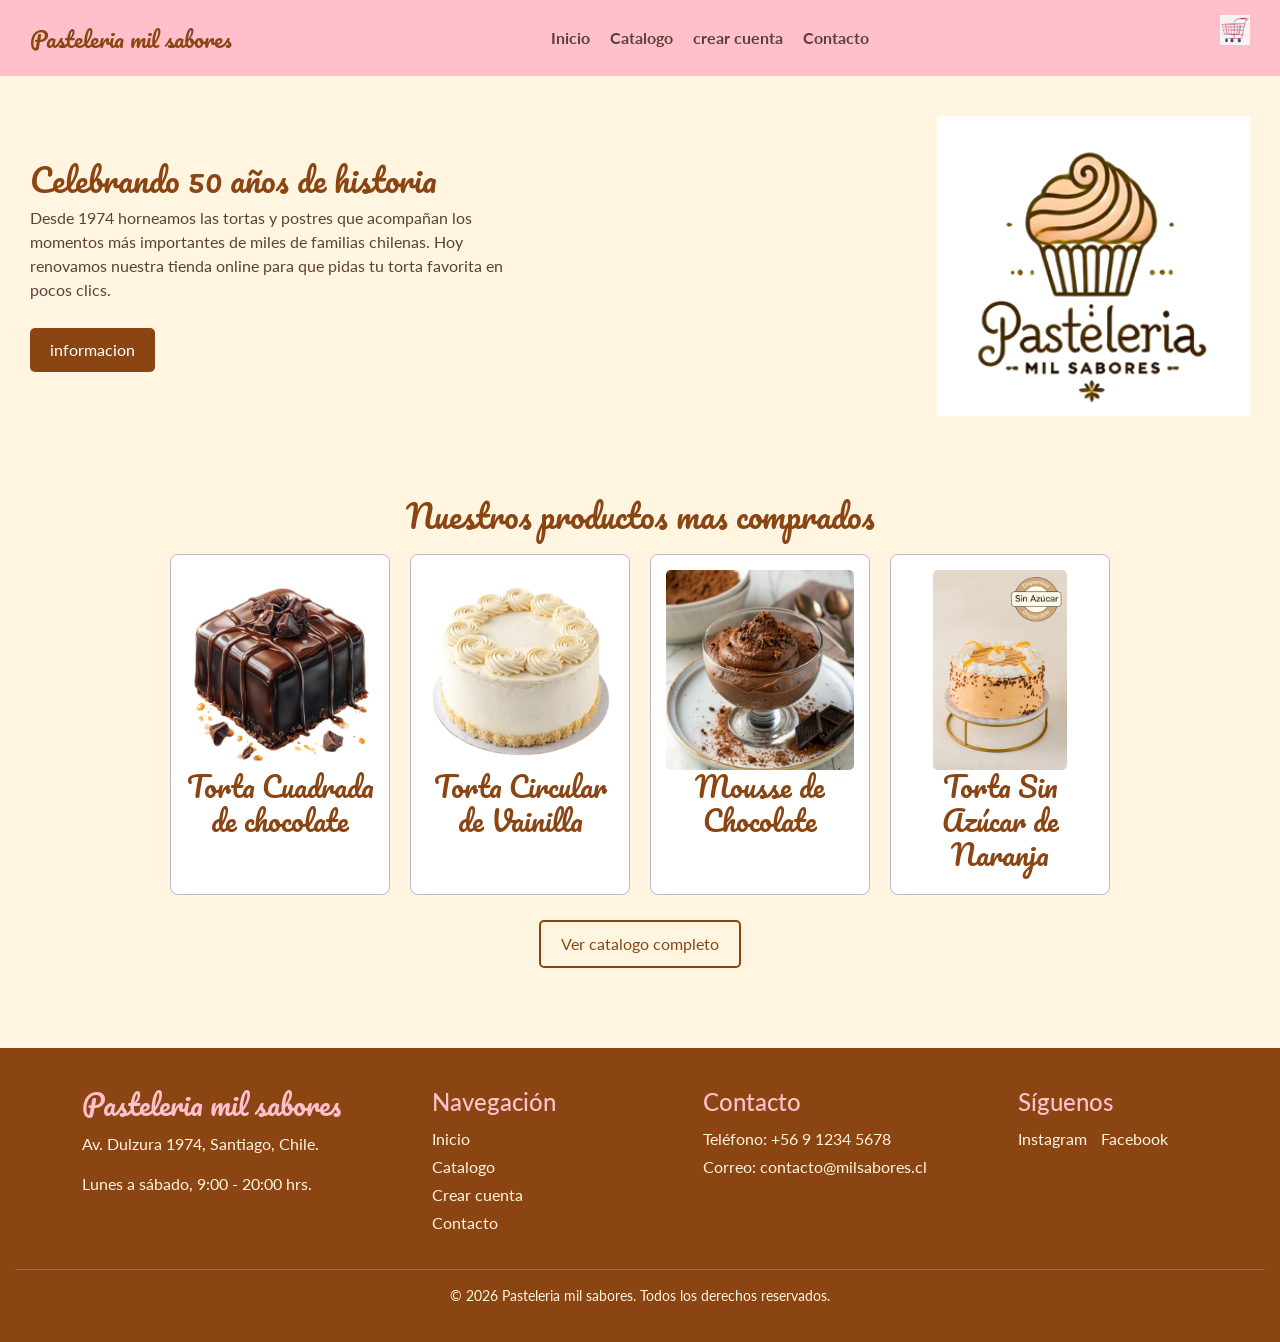
<file: index.html>
<!DOCTYPE html>
<html lang="en">
<head>
    <meta charset="UTF-8">
    <meta name="viewport" content="width=device-width, initial-scale=1.0">
    <link rel="stylesheet" href="https://cdn.jsdelivr.net/npm/bootstrap@5.3.8/dist/css/bootstrap.min.css">
    <link rel="stylesheet" href="style.css">
    <link rel="preconnect" href="https://fonts.googleapis.com">
    <link href="https://fonts.googleapis.com/css2?family=Lato:wght@400;700&family=Pacifico&display=swap" rel="stylesheet">
    <title>Pasteleria mil sabores</title>
</head>


<body>
  <header>
    <a href="index.html" class="logo">Pasteleria mil sabores</a>
    <nav id="nav-menu">
      <a href="index.html">Inicio</a>
      <a href="catalogo.html">Catalogo</a>
      <a href="crear-cuenta.html">crear cuenta</a>
      <a href="contacto.html">Contacto</a>
    </nav>
    <button id="menu-btn">Menu</button>
    <div>
      <ul>
        <li class="submenu">
          <img height="30px" src="img/carrito.jpg" id="img-carrito" alt="carrito">
          <div id="carrito">
            <table id="lista-carrito">
              <thead>
                <tr>
                  <th>imagen</th>
                  <th>nombre</th>
                  <th>precio</th>
                  <th></th>
                </tr>
              </thead>
              <tbody></tbody>
            </table>
            <a href="#" class="btn-3 btn-vaciar-carrito">Vaciar Carrito</a>
            <a href="carrito.html" class="btn-1 btn-ver-carrito">Ver carrito completo</a>
          </div>
        </li>
      </ul>
    </div>
  </header>

<main>
    <section id="inicio" class="Presentacion-tienda">
      <div class="contenido">
        <h1>Celebrando 50 años de historia</h1>
        <p>Desde 1974 horneamos las tortas y postres que acompañan los momentos más importantes
        de miles de familias chilenas. Hoy renovamos nuestra tienda online para que pidas
        tu torta favorita en pocos clics.</p>

        <a href="informacion.html" class="btn-1">informacion</a>
      </div>

      <img height="300px" src="img/pasteleria mil sabores.png">
    </section>

    <section class="productos-destacados container">
        <h2>Nuestros productos mas comprados</h2>
        <div class="productos-content">

          <div class="Tortas-Cuadradas">
            <img height="200px" src="img/Torta Cuadrada de Chocolate.webp" alt="">
            <h3>Torta Cuadrada de chocolate</h3>
          </div>

          <div class="Tortas-Circulares">
            <img height="200px" src="img/Torta Circular de Vainilla.png" alt="">
            <h3>Torta Circular de Vainilla</h3>
          </div>

          <div class="Postres-Individuales">
            <img height="200px" src="img/mousse-de-chocolate.webp" alt="">
            <h3>Mousse de Chocolate</h3>
          </div>

          <div class="Productos-Sin-Azúcar">
            <img height="200px" src="img/torta-naranja-sin-azucar.webp" alt="">
            <h3>Torta Sin Azúcar de Naranja</h3>
          </div>

        </div>

        <a href="catalogo.html" class="btn-2">Ver catalogo completo</a>
    </section>


</main>

<footer class="site-footer">
  <div class="footer-content container">

    <div class="footer-col">
      <h3>Pasteleria mil sabores</h3>
      <p>Av. Dulzura 1974, Santiago, Chile.</p>
      <p>Lunes a sábado, 9:00 - 20:00 hrs.</p>
    </div>

    <div class="footer-col">
      <h4>Navegación</h4>
      <ul>
        <li><a href="index.html">Inicio</a></li>
        <li><a href="catalogo.html">Catalogo</a></li>
        <li><a href="crear-cuenta.html">Crear cuenta</a></li>
        <li><a href="contacto.html">Contacto</a></li>
      </ul>
    </div>

    <div class="footer-col">
      <h4>Contacto</h4>
      <ul>
        <li>Teléfono: +56 9 1234 5678</li>
        <li>Correo: contacto@milsabores.cl</li>
      </ul>
    </div>

    <div class="footer-col">
      <h4>Síguenos</h4>
      <div class="footer-social">
        <a href="https://instagram.com" target="_blank" rel="noopener">Instagram</a>
        <a href="https://facebook.com" target="_blank" rel="noopener">Facebook</a>
      </div>
    </div>

  </div>

  <p class="footer-copy">&copy; 2026 Pasteleria mil sabores. Todos los derechos reservados.</p>
</footer>


<script src="https://cdn.jsdelivr.net/npm/bootstrap@5.3.8/dist/js/bootstrap.bundle.min.js"></script>
<script src="function.js"></script>


</body>
</html>
</file>
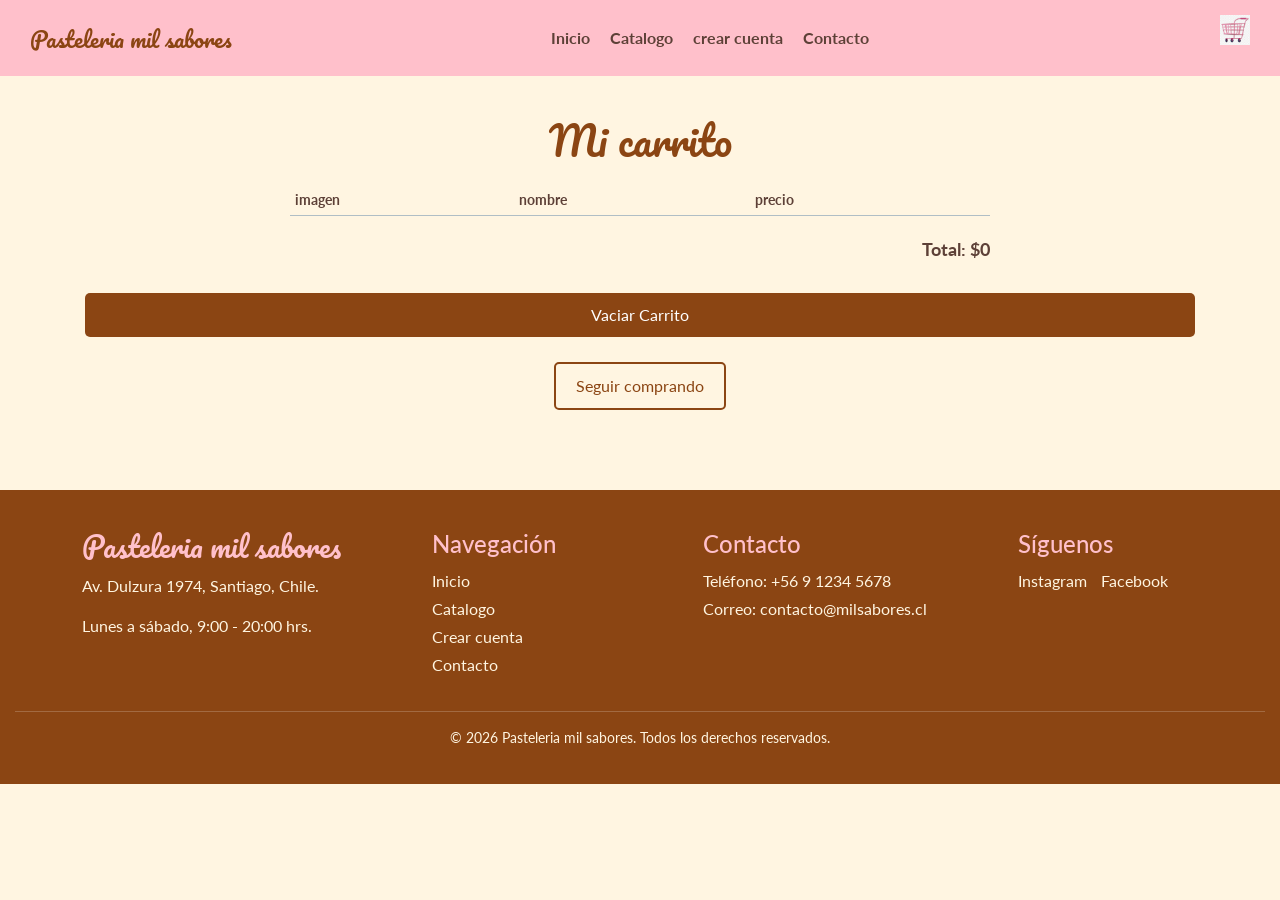
<file: carrito.html>
<!DOCTYPE html>
<html lang="en">
<head>
    <meta charset="UTF-8">
    <meta name="viewport" content="width=device-width, initial-scale=1.0">
    <link rel="stylesheet" href="https://cdn.jsdelivr.net/npm/bootstrap@5.3.8/dist/css/bootstrap.min.css">
    <link rel="stylesheet" href="style.css">
    <link rel="preconnect" href="https://fonts.googleapis.com">
    <link href="https://fonts.googleapis.com/css2?family=Lato:wght@400;700&family=Pacifico&display=swap" rel="stylesheet">
    <title>Carrito - Pasteleria mil sabores</title>
</head>
<body>
  <header>
    <a href="index.html" class="logo">Pasteleria mil sabores</a>
    <nav id="nav-menu">
      <a href="index.html">Inicio</a>
      <a href="catalogo.html">Catalogo</a>
      <a href="crear-cuenta.html">crear cuenta</a>
      <a href="contacto.html">Contacto</a>
    </nav>
    <button id="menu-btn">Menu</button>
    <div>
      <ul>
        <li class="submenu">
          <img height="30px" src="img/carrito.jpg" id="img-carrito" alt="carrito">
          <div id="carrito">
            <table id="lista-carrito">
              <thead>
                <tr>
                  <th>imagen</th>
                  <th>nombre</th>
                  <th>precio</th>
                  <th></th>
                </tr>
              </thead>
              <tbody></tbody>
            </table>
            <a href="#" class="btn-3 btn-vaciar-carrito">Vaciar Carrito</a>
            <a href="carrito.html" class="btn-1 btn-ver-carrito">Ver carrito completo</a>
          </div>
        </li>
      </ul>
    </div>
  </header>

  <main>
    <section class="container pagina-carrito">
      <h1>Mi carrito</h1>

      <table id="lista-carrito-pagina">
        <thead>
          <tr>
            <th>imagen</th>
            <th>nombre</th>
            <th>precio</th>
            <th></th>
          </tr>
        </thead>
        <tbody></tbody>
      </table>

      <p id="total-carrito">Total: $0</p>

      <a href="#" class="btn-3 btn-vaciar-carrito">Vaciar Carrito</a>
      <a href="catalogo.html" class="btn-2">Seguir comprando</a>
    </section>
  </main>

  <footer class="site-footer">
    <div class="footer-content container">

      <div class="footer-col">
        <h3>Pasteleria mil sabores</h3>
        <p>Av. Dulzura 1974, Santiago, Chile.</p>
        <p>Lunes a sábado, 9:00 - 20:00 hrs.</p>
      </div>

      <div class="footer-col">
        <h4>Navegación</h4>
        <ul>
          <li><a href="index.html">Inicio</a></li>
          <li><a href="catalogo.html">Catalogo</a></li>
          <li><a href="crear-cuenta.html">Crear cuenta</a></li>
          <li><a href="contacto.html">Contacto</a></li>
        </ul>
      </div>

      <div class="footer-col">
        <h4>Contacto</h4>
        <ul>
          <li>Teléfono: +56 9 1234 5678</li>
          <li>Correo: contacto@milsabores.cl</li>
        </ul>
      </div>

      <div class="footer-col">
        <h4>Síguenos</h4>
        <div class="footer-social">
          <a href="https://instagram.com" target="_blank" rel="noopener">Instagram</a>
          <a href="https://facebook.com" target="_blank" rel="noopener">Facebook</a>
        </div>
      </div>

    </div>

    <p class="footer-copy">&copy; 2026 Pasteleria mil sabores. Todos los derechos reservados.</p>
  </footer>

  <script src="https://cdn.jsdelivr.net/npm/bootstrap@5.3.8/dist/js/bootstrap.bundle.min.js"></script>
  <script src="function.js"></script>
</body>
</html>
</file>
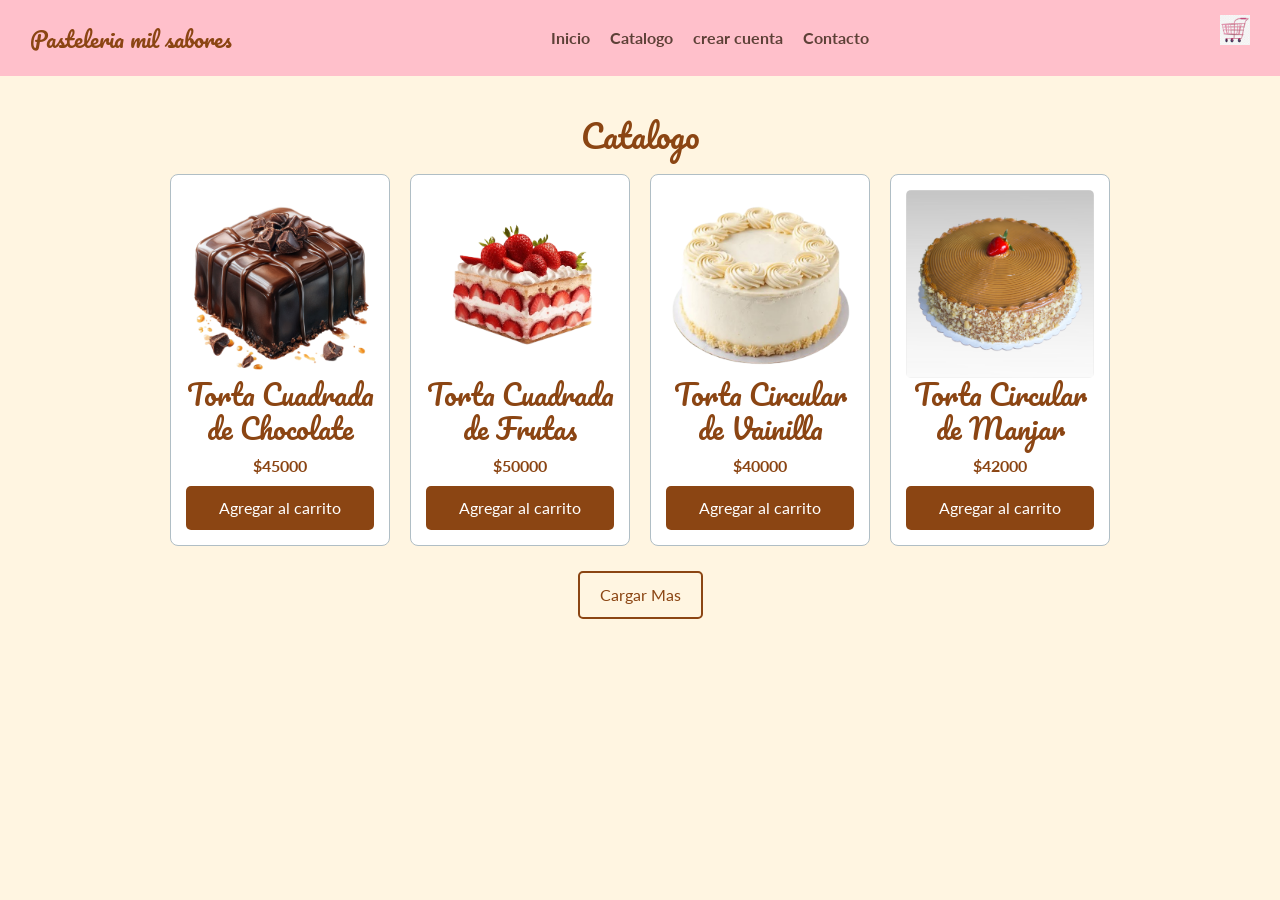
<file: catalogo.html>
<!DOCTYPE html>
<html lang="en">
<head>
    <meta charset="UTF-8">
    <meta name="viewport" content="width=device-width, initial-scale=1.0">
    <title>Catalogo</title>
    <link rel="stylesheet" href="https://cdn.jsdelivr.net/npm/bootstrap@5.3.8/dist/css/bootstrap.min.css">
    <link rel="stylesheet" href="style.css">
    <link rel="preconnect" href="https://fonts.googleapis.com">
    <link href="https://fonts.googleapis.com/css2?family=Lato:wght@400;700&family=Pacifico&display=swap" rel="stylesheet">  
</head>
<body>

    <header>
    <a href="index.html" class="logo">Pasteleria mil sabores</a>
    <nav id="nav-menu">
      <a href="index.html">Inicio</a>
      <a href="catalogo.html">Catalogo</a>
      <a href="crear-cuenta.html">crear cuenta</a>
      <a href="contacto.html">Contacto</a>
    </nav>
    <button id="menu-btn">Menu</button>
    <div>
      <ul>
        <li class="submenu"> 
          <img height= "30px" src="img/carrito.jpg" id="img-carrito" alt="carrito">
          <div id="carrito">
            <table id="lista-carrito">
              <thead>
                <tr>
                  <th>imagen</th>
                  <th>nombre</th>
                  <th>precio</th>
                  <th></th>
                </tr>
              </thead>
              <tbody></tbody>
            </table>
            <a href="#" class="btn-3 btn-vaciar-carrito">Vaciar Carrito</a>
            <a href="carrito.html" class="btn-1 btn-ver-carrito">Ver carrito completo</a>
          </div>
        </li>
      </ul>
    </div>
  </header>

    <main>
    <section class="productos container">

      <h2>Catalogo</h2>

      <div class="box-container" id="lista-1">

        <div class="box">
          <img src="img/Torta Cuadrada de Chocolate.webp" alt="">
          <div class="product-txt">
            <h3>Torta Cuadrada de Chocolate</h3>
            <p class="precio">$45000</p>
            <a href="#" class="agregar-carrito btn-3" data-id="1">Agregar al carrito</a>
          </div>
        </div>

        <div class="box">
          <img src="img/Torta Cuadrada de Frutas.png" alt="">
          <div class="product-txt">
            <h3>Torta Cuadrada de Frutas</h3>
            <p class="precio">$50000</p>
            <a href="#" class="agregar-carrito btn-3" data-id="1">Agregar al carrito</a>
          </div>
        </div>

        <div class="box">
          <img src="img/Torta Circular de Vainilla.png" alt="">
          <div class="product-txt">
            <h3>Torta Circular de Vainilla</h3>
            <p class="precio">$40000</p>
            <a href="#" class="agregar-carrito btn-3" data-id="1">Agregar al carrito</a>
          </div>
        </div>

        <div class="box">
          <img src="img/Torta Circular de Manjar.png" alt="">
          <div class="product-txt">
            <h3>Torta Circular de Manjar</h3>
            <p class="precio">$42000</p>
            <a href="#" class="agregar-carrito btn-3" data-id="1">Agregar al carrito</a>
          </div>
        </div>

        <div class="box">
          <img src="img/mousse-de-chocolate.webp" alt="">
          <div class="product-txt">
            <h3>mousse-de-chocolate</h3>
            <p class="precio">$5000</p>
            <a href="#" class="agregar-carrito btn-3" data-id="1">Agregar al carrito</a>
          </div>
        </div>

        <div class="box">
          <img src="img/Tiramisú Clásico.jpg" alt="">
          <div class="product-txt">
            <h3>Tiramisú Clásico</h3>
            <p class="precio">$5500</p>
            <a href="#" class="agregar-carrito btn-3" data-id="1">Agregar al carrito</a>
          </div>
        </div>

        <div class="box">
          <img src="img/torta-naranja-sin-azucar.webp" alt="">
          <div class="product-txt">
            <h3>Torta Sin Azúcar de Naranja</h3>
            <p class="precio">$48000</p>
            <a href="#" class="agregar-carrito btn-3" data-id="1">Agregar al carrito</a>
          </div>
        </div>

        <div class="box">
          <img src="img/Cheesecake Sin Azúcar.webp" alt="">
          <div class="product-txt">
            <h3>Cheesecake Sin Azúcar</h3>
            <p class="precio">$47000</p>
            <a href="#" class="agregar-carrito btn-3" data-id="1">Agregar al carrito</a>
          </div>
        </div>

        <div class="box">
          <img src="img/empanada-de-manzana-4.png" alt="">
          <div class="product-txt">
            <h3>Empanada de Manzana</h3>
            <p class="precio">$3000</p>
            <a href="#" class="agregar-carrito btn-3" data-id="1">Agregar al carrito</a>
          </div>
        </div>

        <div class="box">
          <img src="img/Torta-de-santiago-1fp.jpg" alt="">
          <div class="product-txt">
            <h3>Tarta de Santiago</h3>
            <p class="precio">$6000</p>
            <a href="#" class="agregar-carrito btn-3" data-id="1">Agregar al carrito</a>
          </div>
        </div>

        <div class="box">
          <img src="img/Brownie-vegano-danzadefogones.com_.jpg" alt="">
          <div class="product-txt">
            <h3>Brownie Sin Gluten</h3>
            <p class="precio">$4000</p>
            <a href="#" class="agregar-carrito btn-3" data-id="1">Agregar al carrito</a>
          </div>
        </div>

        <div class="box">
          <img src="img/como_hacer_pan_sin_gluten_23081_orig.jpg" alt="">
          <div class="product-txt">
            <h3>Pan Sin Gluten</h3>
            <p class="precio">$3500</p>
            <a href="#" class="agregar-carrito btn-3" data-id="1">Agregar al carrito</a>
          </div>
        </div>

        <div class="box">
          <img src="img/tarta-vegana-de-chocolate.jpg" alt="">
          <div class="product-txt">
            <h3>Torta Vegana de Chocolate</h3>
            <p class="precio">$50000</p>
            <a href="#" class="agregar-carrito btn-3" data-id="1">Agregar al carrito</a>
          </div>
        </div>

        <div class="box">
          <img src="img/Galletas Veganas de Avena.jpg" alt="">
          <div class="product-txt">
            <h3>Galletas Veganas de Avena</h3>
            <p class="precio">$4500</p>
            <a href="#" class="agregar-carrito btn-3" data-id="1">Agregar al carrito</a>
          </div>
        </div>

        <div class="box">
          <img src="img/Torta Especial de cum.webp" alt="">
          <div class="product-txt">
            <h3>Torta Especial de Cumpleaños</h3>
            <p class="precio">$55000</p>
            <a href="#" class="agregar-carrito btn-3" data-id="1">Agregar al carrito</a>
          </div>
        </div>

        <div class="box">
          <img src="img/Torta Especial de Boda .jpeg" alt="">
          <div class="product-txt">
            <h3>Torta Especial de Boda</h3>
            <p class="precio">$60000</p>
            <a href="#" class="agregar-carrito btn-3" data-id="1">Agregar al carrito</a>
          </div>
        </div>

      </div>

      <div class="btn-2" id="load-more">Cargar Mas</div>
    </section>
    </main>

    <script src="https://cdn.jsdelivr.net/npm/bootstrap@5.3.8/dist/js/bootstrap.bundle.min.js"></script>
    <script src="function.js"></script>
</body>
</html>
</file>
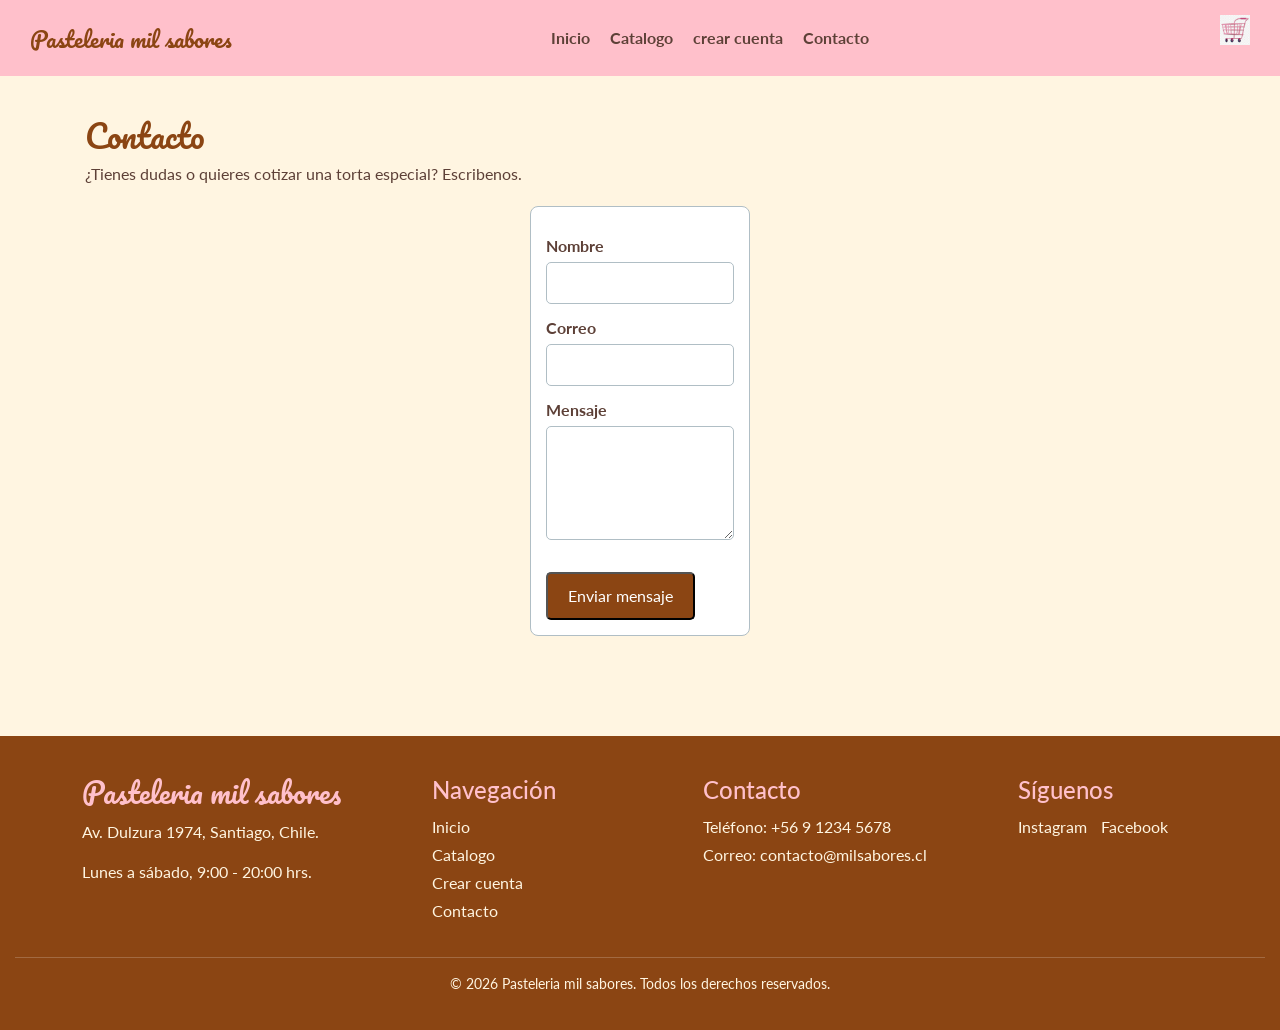
<file: contacto.html>
<!DOCTYPE html>
<html lang="en">
<head>
    <meta charset="UTF-8">
    <meta name="viewport" content="width=device-width, initial-scale=1.0">
    <link rel="stylesheet" href="https://cdn.jsdelivr.net/npm/bootstrap@5.3.8/dist/css/bootstrap.min.css">
    <link rel="stylesheet" href="style.css">
    <link rel="preconnect" href="https://fonts.googleapis.com">
    <link href="https://fonts.googleapis.com/css2?family=Lato:wght@400;700&family=Pacifico&display=swap" rel="stylesheet">
    <title>Contacto - Pasteleria mil sabores</title>
</head>
<body>
  <header>
    <a href="index.html" class="logo">Pasteleria mil sabores</a>
    <nav id="nav-menu">
      <a href="index.html">Inicio</a>
      <a href="catalogo.html">Catalogo</a>
      <a href="crear-cuenta.html">crear cuenta</a>
      <a href="contacto.html">Contacto</a>
    </nav>
    <button id="menu-btn">Menu</button>
    <div>
      <ul>
        <li class="submenu">
          <img height="30px" src="img/carrito.jpg" id="img-carrito" alt="carrito">
          <div id="carrito">
            <table id="lista-carrito">
              <thead>
                <tr>
                  <th>imagen</th>
                  <th>nombre</th>
                  <th>precio</th>
                  <th></th>
                </tr>
              </thead>
              <tbody></tbody>
            </table>
            <a href="#" class="btn-3 btn-vaciar-carrito">Vaciar Carrito</a>
            <a href="carrito.html" class="btn-1 btn-ver-carrito">Ver carrito completo</a>
          </div>
        </li>
      </ul>
    </div>
  </header>

  <main>
    <section class="formulario-seccion container">
      <h2>Contacto</h2>
      <p>¿Tienes dudas o quieres cotizar una torta especial? Escribenos.</p>

      <form id="form-contacto" class="box formulario">
        <label for="contacto-nombre">Nombre</label>
        <input type="text" id="contacto-nombre" name="nombre" autocomplete="name">

        <label for="contacto-correo">Correo</label>
        <input type="email" id="contacto-correo" name="correo" autocomplete="email">

        <label for="contacto-mensaje">Mensaje</label>
        <textarea id="contacto-mensaje" name="mensaje" rows="4"></textarea>

        <p id="error-contacto" class="mensaje-error"></p>

        <button type="submit" class="btn-1">Enviar mensaje</button>
      </form>
    </section>
  </main>

  <footer class="site-footer">
    <div class="footer-content container">

      <div class="footer-col">
        <h3>Pasteleria mil sabores</h3>
        <p>Av. Dulzura 1974, Santiago, Chile.</p>
        <p>Lunes a sábado, 9:00 - 20:00 hrs.</p>
      </div>

      <div class="footer-col">
        <h4>Navegación</h4>
        <ul>
          <li><a href="index.html">Inicio</a></li>
          <li><a href="catalogo.html">Catalogo</a></li>
          <li><a href="crear-cuenta.html">Crear cuenta</a></li>
          <li><a href="contacto.html">Contacto</a></li>
        </ul>
      </div>

      <div class="footer-col">
        <h4>Contacto</h4>
        <ul>
          <li>Teléfono: +56 9 1234 5678</li>
          <li>Correo: contacto@milsabores.cl</li>
        </ul>
      </div>

      <div class="footer-col">
        <h4>Síguenos</h4>
        <div class="footer-social">
          <a href="https://instagram.com" target="_blank" rel="noopener">Instagram</a>
          <a href="https://facebook.com" target="_blank" rel="noopener">Facebook</a>
        </div>
      </div>

    </div>

    <p class="footer-copy">&copy; 2026 Pasteleria mil sabores. Todos los derechos reservados.</p>
  </footer>

  <script src="https://cdn.jsdelivr.net/npm/bootstrap@5.3.8/dist/js/bootstrap.bundle.min.js"></script>
  <script src="function.js"></script>
</body>
</html>
</file>
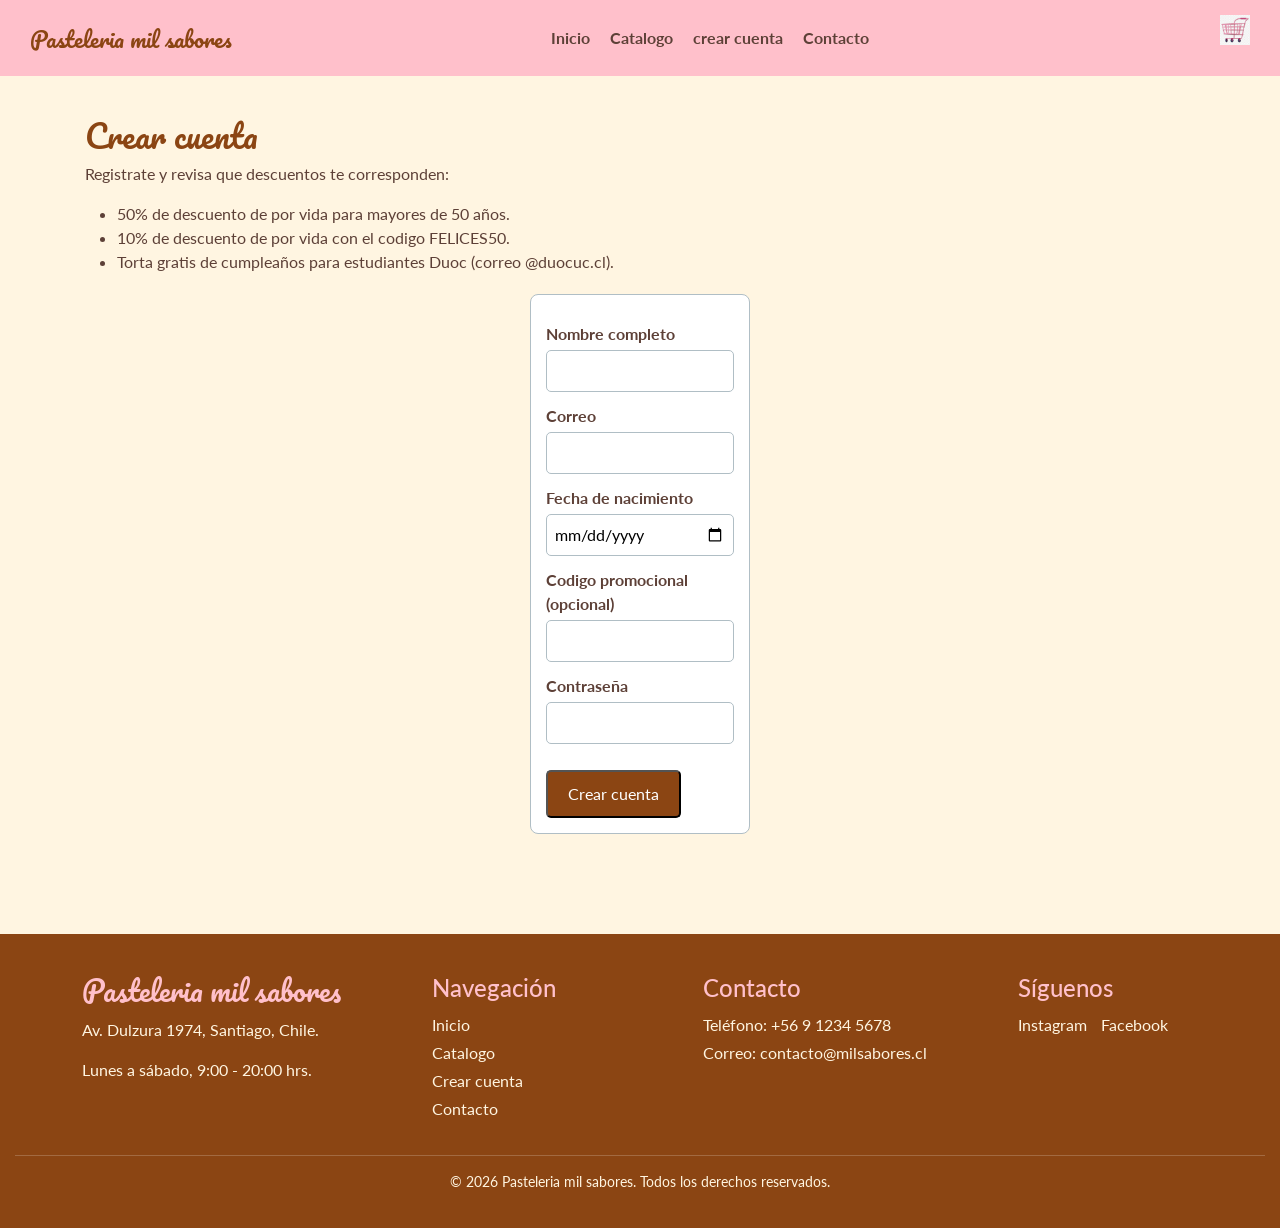
<file: crear-cuenta.html>
<!DOCTYPE html>
<html lang="en">
<head>
    <meta charset="UTF-8">
    <meta name="viewport" content="width=device-width, initial-scale=1.0">
    <link rel="stylesheet" href="https://cdn.jsdelivr.net/npm/bootstrap@5.3.8/dist/css/bootstrap.min.css">
    <link rel="stylesheet" href="style.css">
    <link rel="preconnect" href="https://fonts.googleapis.com">
    <link href="https://fonts.googleapis.com/css2?family=Lato:wght@400;700&family=Pacifico&display=swap" rel="stylesheet">
    <title>Crear cuenta - Pasteleria mil sabores</title>
</head>
<body>
  <header>
    <a href="index.html" class="logo">Pasteleria mil sabores</a>
    <nav id="nav-menu">
      <a href="index.html">Inicio</a>
      <a href="catalogo.html">Catalogo</a>
      <a href="crear-cuenta.html">crear cuenta</a>
      <a href="contacto.html">Contacto</a>
    </nav>
    <button id="menu-btn">Menu</button>
    <div>
      <ul>
        <li class="submenu">
          <img height="30px" src="img/carrito.jpg" id="img-carrito" alt="carrito">
          <div id="carrito">
            <table id="lista-carrito">
              <thead>
                <tr>
                  <th>imagen</th>
                  <th>nombre</th>
                  <th>precio</th>
                  <th></th>
                </tr>
              </thead>
              <tbody></tbody>
            </table>
            <a href="#" class="btn-3 btn-vaciar-carrito">Vaciar Carrito</a>
            <a href="carrito.html" class="btn-1 btn-ver-carrito">Ver carrito completo</a>
          </div>
        </li>
      </ul>
    </div>
  </header>

  <main>
    <section class="formulario-seccion container">
      <h2>Crear cuenta</h2>
      <p>Registrate y revisa que descuentos te corresponden:</p>
      <ul>
        <li>50% de descuento de por vida para mayores de 50 años.</li>
        <li>10% de descuento de por vida con el codigo FELICES50.</li>
        <li>Torta gratis de cumpleaños para estudiantes Duoc (correo @duocuc.cl).</li>
      </ul>

      <form id="form-registro" class="box formulario">
        <label for="registro-nombre">Nombre completo</label>
        <input type="text" id="registro-nombre" name="nombre" autocomplete="name">

        <label for="registro-correo">Correo</label>
        <input type="email" id="registro-correo" name="correo" autocomplete="email">

        <label for="registro-nacimiento">Fecha de nacimiento</label>
        <input type="date" id="registro-nacimiento" name="nacimiento" autocomplete="bday">

        <label for="registro-codigo">Codigo promocional (opcional)</label>
        <input type="text" id="registro-codigo" name="codigo" autocomplete="off" list="sugerencias-codigo">
        <datalist id="sugerencias-codigo">
          <option value="FELICES50"></option>
        </datalist>

        <label for="registro-clave">Contraseña</label>
        <input type="password" id="registro-clave" name="clave" autocomplete="new-password">

        <p id="error-registro" class="mensaje-error"></p>
        <p id="beneficio-registro" class="mensaje-beneficio"></p>

        <button type="submit" class="btn-1">Crear cuenta</button>
      </form>
    </section>
  </main>

  <footer class="site-footer">
    <div class="footer-content container">

      <div class="footer-col">
        <h3>Pasteleria mil sabores</h3>
        <p>Av. Dulzura 1974, Santiago, Chile.</p>
        <p>Lunes a sábado, 9:00 - 20:00 hrs.</p>
      </div>

      <div class="footer-col">
        <h4>Navegación</h4>
        <ul>
          <li><a href="index.html">Inicio</a></li>
          <li><a href="catalogo.html">Catalogo</a></li>
          <li><a href="crear-cuenta.html">Crear cuenta</a></li>
          <li><a href="contacto.html">Contacto</a></li>
        </ul>
      </div>

      <div class="footer-col">
        <h4>Contacto</h4>
        <ul>
          <li>Teléfono: +56 9 1234 5678</li>
          <li>Correo: contacto@milsabores.cl</li>
        </ul>
      </div>

      <div class="footer-col">
        <h4>Síguenos</h4>
        <div class="footer-social">
          <a href="https://instagram.com" target="_blank" rel="noopener">Instagram</a>
          <a href="https://facebook.com" target="_blank" rel="noopener">Facebook</a>
        </div>
      </div>

    </div>

    <p class="footer-copy">&copy; 2026 Pasteleria mil sabores. Todos los derechos reservados.</p>
  </footer>

  <script src="https://cdn.jsdelivr.net/npm/bootstrap@5.3.8/dist/js/bootstrap.bundle.min.js"></script>
  <script src="function.js"></script>
</body>
</html>
</file>
<file: style.css>
body {
  margin: 0;
  font-family: 'Lato', sans-serif;
  background-color: #FFF5E1;
  color: #5D4037;
}

a {
  text-decoration: none;
  color: #5D4037;
}

h1, h2, h3 {
  font-family: 'Pacifico', cursive;
  font-weight: normal;
  color: #8B4513;
}

header {
  display: flex;
  align-items: center;
  justify-content: space-between;
  flex-wrap: wrap;
  padding: 15px 30px;
  background-color: #FFC0CB;
}

.logo {
  font-family: 'Pacifico', cursive;
  font-size: 22px;
  color: #8B4513;
}

#nav-menu {
  display: flex;
  gap: 20px;
}

#nav-menu a {
  font-weight: bold;
}

#nav-menu a:hover {
  color: #8B4513;
}

#menu-btn {
  display: none;
  background-color: #8B4513;
  color: white;
  border: none;
  padding: 8px 14px;
  border-radius: 5px;
  cursor: pointer;
}

.submenu {
  list-style: none;
  position: relative;
}

#img-carrito {
  cursor: pointer;
}

#carrito {
  display: none;
  position: absolute;
  right: 0;
  top: 40px;
  width: 280px;
  background-color: white;
  border: 1px solid #B0BEC5;
  border-radius: 8px;
  padding: 10px;
  z-index: 10;
}

#lista-carrito,
#lista-carrito-pagina {
  width: 100%;
  border-collapse: collapse;
  font-size: 14px;
}

#lista-carrito th,
#lista-carrito td,
#lista-carrito-pagina th,
#lista-carrito-pagina td {
  border-bottom: 1px solid #B0BEC5;
  padding: 5px;
  text-align: left;
}

#lista-carrito td img,
#lista-carrito-pagina td img {
  border-radius: 4px;
  object-fit: cover;
}

.borrar {
  color: #B3401E;
  font-weight: bold;
}

.btn-vaciar-carrito,
.btn-ver-carrito {
  display: block;
  width: 100%;
  box-sizing: border-box;
  text-align: center;
  margin-top: 8px;
}

.btn-1, .btn-3 {
  display: inline-block;
  font-family: 'Lato', sans-serif;
  background-color: #8B4513;
  color: white;
  padding: 10px 20px;
  border-radius: 5px;
  margin-top: 10px;
}

.btn-1:hover, .btn-3:hover {
  background-color: #5D4037;
}

.Presentacion-tienda {
  display: flex;
  flex-wrap: wrap;
  align-items: center;
  justify-content: space-between;
  padding: 40px 30px;
}

.Presentacion-tienda .contenido {
  max-width: 500px;
}

.Presentacion-tienda h1 {
  font-size: 32px;
}

.productos-destacados {
  padding: 40px 15px;
  text-align: center;
}

.productos-content {
  display: flex;
  flex-wrap: wrap;
  justify-content: center;
  gap: 20px;
  margin-top: 20px;
}

.productos-content > div {
  background-color: white;
  border: 1px solid #B0BEC5;
  border-radius: 8px;
  padding: 15px;
  width: 220px;
}

.productos-content img {
  max-width: 100%;
  border-radius: 5px;
}

#usuarios {
  padding: 40px 15px;
}

@media (max-width: 768px) {
  #menu-btn {
    display: block;
  }

  #nav-menu {
    display: none;
    flex-direction: column;
    width: 100%;
  }

  #nav-menu.activo {
    display: flex;
  }

  .Presentacion-tienda {
    flex-direction: column;
    text-align: center;
  }
}

.productos {
  padding: 40px 15px;
  text-align: center;
}

.box-container {
  display: flex;
  flex-wrap: wrap;
  justify-content: center;
  gap: 20px;
  margin-top: 20px;
}

.box {
  background-color: white;
  border: 1px solid #B0BEC5;
  border-radius: 8px;
  padding: 15px;
  width: 220px;
  text-align: center;
}

.box img {
  max-width: 100%;
  border-radius: 5px;
}

.product-txt .precio {
  font-weight: bold;
  color: #8B4513;
  margin: 8px 0;
}

.agregar-carrito {
  display: block;
  width: 100%;
  box-sizing: border-box;
  text-align: center;
  margin-top: 5px;
}

.btn-2 {
  display: inline-block;
  background-color: transparent;
  color: #8B4513;
  border: 2px solid #8B4513;
  padding: 10px 20px;
  border-radius: 5px;
  margin-top: 25px;
  cursor: pointer;
}

.btn-2:hover {
  background-color: #8B4513;
  color: white;
}

.info {
  background-color: #FFC0CB;
  padding: 40px 15px;
}

.info-content {
  display: flex;
  flex-wrap: wrap;
  align-items: center;
  gap: 30px;
}

.info-img img {
  max-width: 100%;
  border-radius: 8px;
}

.info-texto {
  max-width: 500px;
}

@media (max-width: 768px) {
  .info-content {
    flex-direction: column;
    text-align: center;
  }
}
.box-container .box:nth-child(n + 5) {
  display: none;
}
.site-footer {
  background-color: #8B4513;
  color: #FFF5E1;
  padding: 40px 15px 20px;
  margin-top: 40px;
}

.footer-content {
  display: flex;
  flex-wrap: wrap;
  justify-content: space-between;
  gap: 30px;
}

.footer-col {
  min-width: 180px;
}

.footer-col h3,
.footer-col h4 {
  color: #FFC0CB;
  margin-bottom: 10px;
}

.footer-col ul {
  list-style: none;
  padding: 0;
  margin: 0;
}

.footer-col li {
  margin: 4px 0;
}

.footer-col a {
  color: #FFF5E1;
}

.footer-col a:hover {
  text-decoration: underline;
}

.footer-social a {
  display: inline-block;
  margin-right: 10px;
}

.footer-copy {
  text-align: center;
  margin-top: 30px;
  padding-top: 15px;
  border-top: 1px solid rgba(255, 255, 255, 0.2);
  font-size: 14px;
}

.formulario-seccion {
  padding: 40px 15px;
}

.formulario {
  max-width: 450px;
  margin: 20px auto;
  text-align: left;
}

.formulario label {
  display: block;
  margin-top: 12px;
  font-weight: bold;
}

.formulario input,
.formulario textarea {
  width: 100%;
  padding: 8px;
  margin-top: 4px;
  border: 1px solid #B0BEC5;
  border-radius: 5px;
  font-family: 'Lato', sans-serif;
  box-sizing: border-box;
}

.mensaje-error {
  color: #B3401E;
  font-weight: bold;
}

.mensaje-beneficio {
  color: #4b7f52;
  font-weight: bold;
}

.pagina-info {
  padding: 40px 15px;
  max-width: 700px;
}

.pagina-carrito {
  padding: 40px 15px;
  text-align: center;
}

.pagina-carrito #lista-carrito-pagina {
  max-width: 700px;
  margin: 20px auto;
  text-align: left;
}

#total-carrito {
  max-width: 700px;
  margin: 10px auto 20px;
  text-align: right;
  font-weight: bold;
  font-size: 18px;
}
</file>
